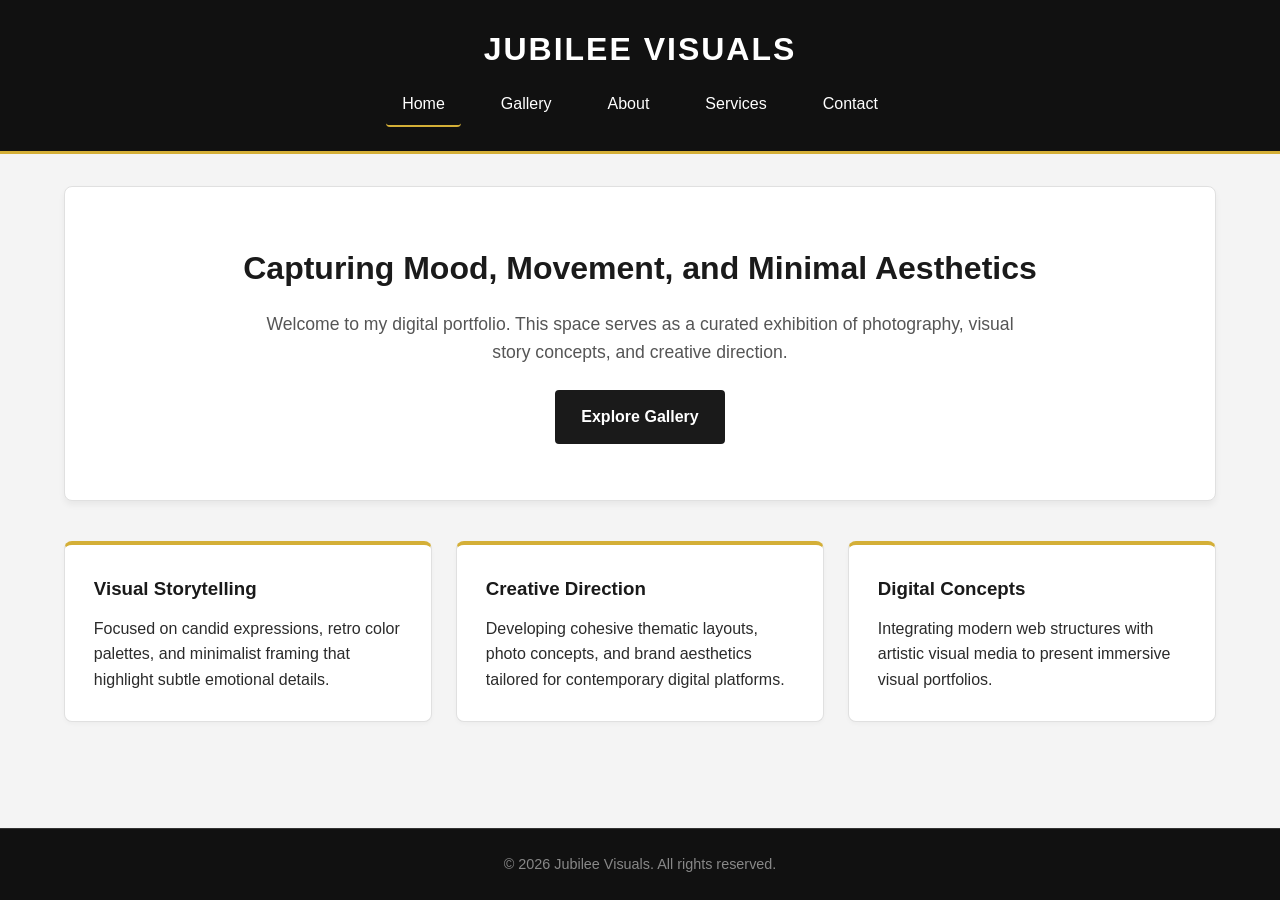
<file: index.html>
<!DOCTYPE html>
<html lang="en">
<head>
  <meta charset="UTF-8">
  <meta name="viewport" content="width=device-width, initial-scale=1.0">
  <title>Jubilee Visuals | Creative Direction & Portfolio</title>
  <meta name="description" content="Explore Jubilee Visuals, a creative direction and minimal photography portfolio showcasing Y2K revival framing, editorial design, and visual concepts.">
  <link rel="stylesheet" href="css/styles.css">
</head>
<body>
<!--Main Header and navigaion-->
    <header>
        <h1>Jubilee Visuals</h1>
        <nav>
            <a href="index.html" class="active">Home</a>
            <a href="gallery.html">Gallery</a>
            <a href="about.html">About</a>
            <a href="services.html">Services</a>
            <a href="contact.html">Contact</a>
        </nav>
    </header>
<!--hero section-->
    <main>
        <section class="hero">
            <h2>Capturing Mood, Movement, and Minimal Aesthetics</h2>
            <p>Welcome to my digital portfolio. This space serves as a curated exhibition of photography, visual story concepts, and creative direction.</p>
            <a href="gallery.html" class="btn-primary">Explore Gallery</a>
        </section>

        <section class="features-grid">
            <div class="feature-card">
                <h3>Visual Storytelling</h3>
                <p>Focused on candid expressions, retro color palettes, and minimalist framing that highlight subtle emotional details.</p>
            </div>
            <div class="feature-card">
                <h3>Creative Direction</h3>
                <p>Developing cohesive thematic layouts, photo concepts, and brand aesthetics tailored for contemporary digital platforms.</p>
            </div>
            <div class="feature-card">
                <h3>Digital Concepts</h3>
                <p>Integrating modern web structures with artistic visual media to present immersive visual portfolios.</p>
            </div>
        </section>
    </main>
<!--footer section-->
    <footer>
        <p>&copy; 2026 Jubilee Visuals. All rights reserved.</p>
    </footer>

</body>
</html>
</file>
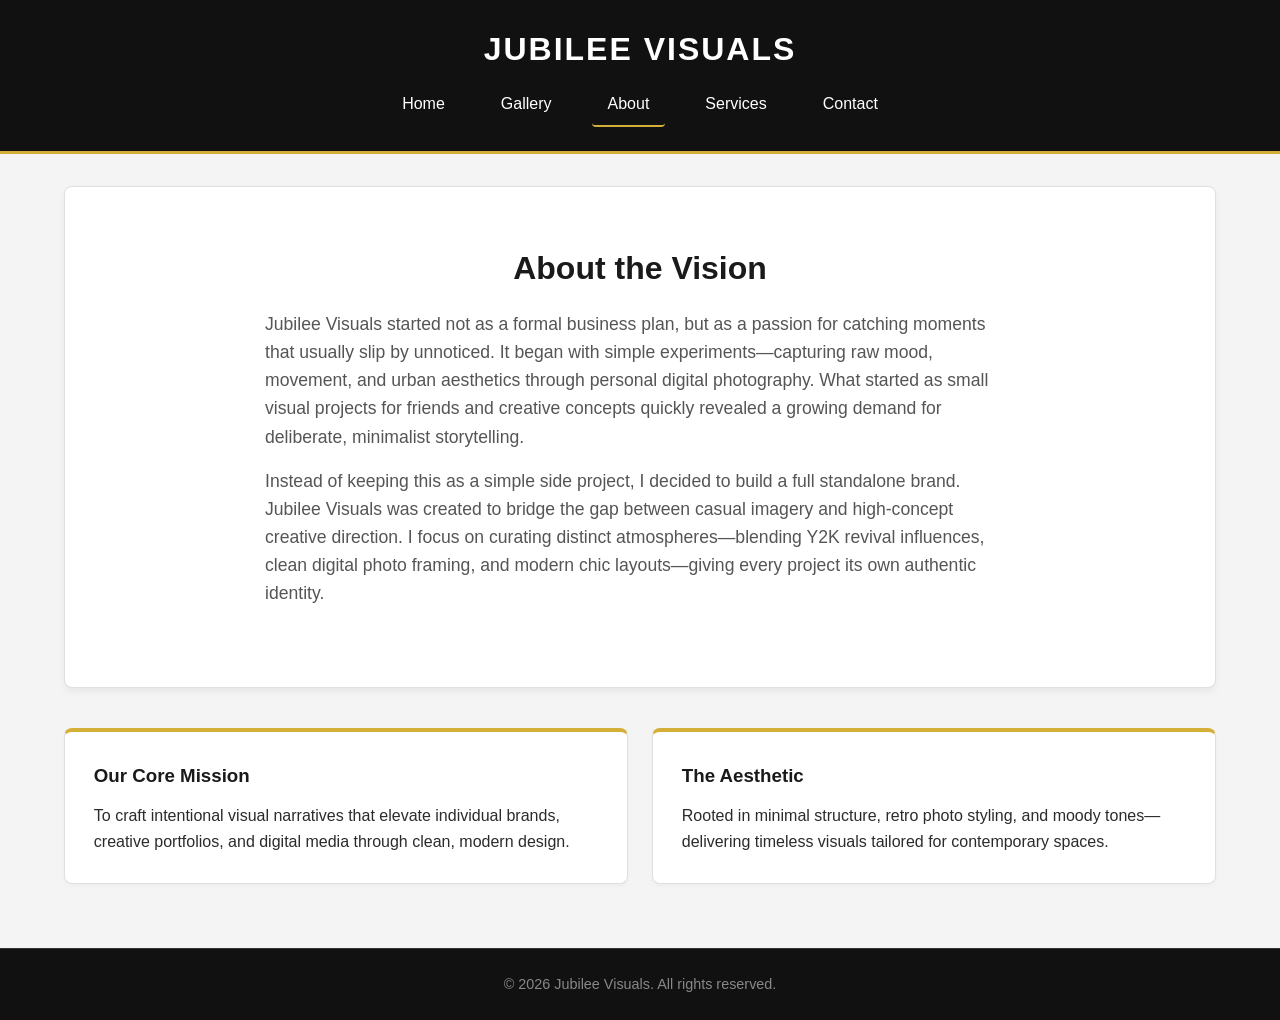
<file: about.html>
<!DOCTYPE html>
<html lang="en">
<head>
  <meta charset="UTF-8">
  <meta name="viewport" content="width=device-width, initial-scale=1.0">
  <title>About Us | Jubilee Visuals</title>
  <meta name="description" content="Learn more about the vision, story, and creative design principles driving Jubilee Visuals' photography and art direction.">
  <link rel="stylesheet" href="css/styles.css">
</head>
<body>

    <header>
        <h1>Jubilee Visuals</h1>
        <nav>
            <a href="index.html">Home</a>
            <a href="gallery.html">Gallery</a>
            <a href="about.html" class="active">About</a>
            <a href="services.html">Services</a>
            <a href="contact.html">Contact</a>
        </nav>
    </header>

    <main>
        <section class="hero">
            <h2>About the Vision</h2>
            <p style="text-align: left; margin-bottom: 1rem;">
                Jubilee Visuals started not as a formal business plan, but as a passion for catching moments that usually slip by unnoticed. It began with simple experiments—capturing raw mood, movement, and urban aesthetics through personal digital photography. What started as small visual projects for friends and creative concepts quickly revealed a growing demand for deliberate, minimalist storytelling.
            </p>
            <p style="text-align: left;">
                Instead of keeping this as a simple side project, I decided to build a full standalone brand. Jubilee Visuals was created to bridge the gap between casual imagery and high-concept creative direction. I focus on curating distinct atmospheres—blending Y2K revival influences, clean digital photo framing, and modern chic layouts—giving every project its own authentic identity.
            </p>
        </section>

        <section class="features-grid">
            <div class="feature-card">
                <h3>Our Core Mission</h3>
                <p>To craft intentional visual narratives that elevate individual brands, creative portfolios, and digital media through clean, modern design.</p>
            </div>
            <div class="feature-card">
                <h3>The Aesthetic</h3>
                <p>Rooted in minimal structure, retro photo styling, and moody tones—delivering timeless visuals tailored for contemporary spaces.</p>
            </div>
        </section>
    </main>

    <footer>
        <p>&copy; 2026 Jubilee Visuals. All rights reserved.</p>
    </footer>

</body>
</html>
</file>
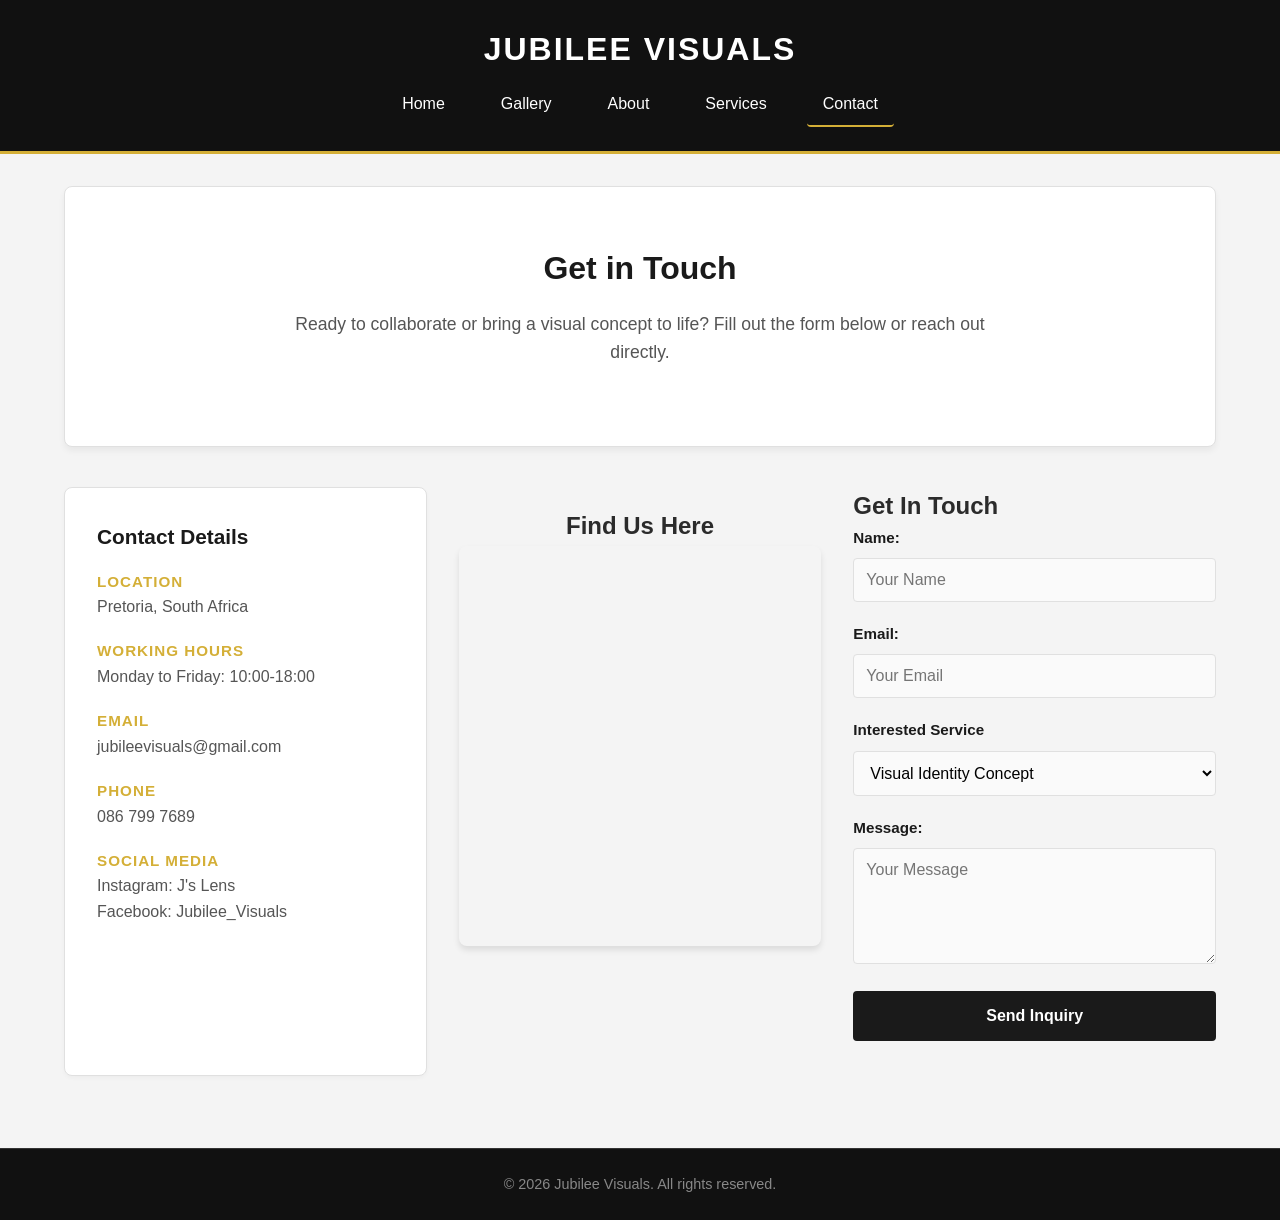
<file: contact.html>
<!DOCTYPE html>
<html lang="en">
<head>
  <meta charset="UTF-8">
  <meta name="viewport" content="width=device-width, initial-scale=1.0">
  <title>Contact Us | Jubilee Visuals</title>
  <meta name="description" content="Get in touch with Jubilee Visuals for project bookings, creative collaborations, or studio location details.">
  <link rel="stylesheet" href="css/styles.css">
</head>
<body>

    <header>
        <h1>Jubilee Visuals</h1>
        <nav>
            <a href="index.html">Home</a>
            <a href="gallery.html">Gallery</a>
            <a href="about.html">About</a>
            <a href="services.html">Services</a>
            <a href="contact.html" class="active">Contact</a>
        </nav>
    </header>

    <main>
        <section class="hero">
            <h2>Get in Touch</h2>
            <p>Ready to collaborate or bring a visual concept to life? Fill out the form below or reach out directly.</p>
        </section>

        <section class="contact-container">
            <div class="contact-info">
                <h3>Contact Details</h3>
                
                <div class="info-item">
                    <h4>Location</h4>
                    <p>Pretoria, South Africa</p>
                </div>

                <div class="info-item">
                    <h4>Working Hours</h4>
                    <p>Monday to Friday: 10:00-18:00</p>
                </div>

                <div class="info-item">
                    <h4>Email</h4>
                    <p>jubileevisuals@gmail.com</p>
                </div>

                <div class="info-item">
                    <h4>Phone</h4>
                    <p>086 799 7689</p>
                </div>

                <div class="info-item">
                    <h4>Social Media</h4>
                    <p>Instagram: J's Lens</p>
                    <p>Facebook: Jubilee_Visuals</p>
                </div>
            </div>

<section class="map-section">
  <h2>Find Us Here</h2>
  <div class="map-container">
    <iframe 
      src="https://www.google.com/maps/embed?pb=!1m18!1m12!1m3!1d3596.529241517441!2d28.125!3d-25.65!2m3!1f0!2f0!3f0!3m2!1i1024!2i768!4f13.1!3m3!1m2!1s0x0%3A0x0!2zMjXCsDM5JzAwLjAiUyAyOMKwMDcnMzAuMCJF!5e0!3m2!1sen!2sza!4v1620000000000!5m2!1sen!2sza" 
      width="100%" 
      height="400" 
      style="border:0;" 
      allowfullscreen="" 
      loading="lazy" 
      referrerpolicy="no-referrer-when-downgrade">
    </iframe>
  </div>
</section>

           <section class="contact-section">
  <h2>Get In Touch</h2>
  <form id="contact-form">
    <div class="form-group">
      <label for="name">Name:</label>
      <input type="text" id="name" name="name" placeholder="Your Name">
    </div>

    <div class="form-group">
      <label for="email">Email:</label>
      <input type="email" id="email" name="email" placeholder="Your Email">
    </div>

    <div class="form-group">
                        <label for="service">Interested Service</label>
                        <select id="service" name="service">
                            <option value="identity">Visual Identity Concept</option>
                            <option value="direction">Creative Direction & Shoot</option>
                            <option value="suite">Full Digital Suite</option>
                            <option value="other">General Inquiry</option>
                        </select>
                    </div>


    <div class="form-group">
      <label for="message">Message:</label>
      <textarea id="message" name="message" rows="5" placeholder="Your Message"></textarea>
    </div>

    <button type="submit" class="btn-submit">Send Inquiry</button>

  </form>

  <!-- Container for validation errors or success message -->
  <div id="form-feedback" class="form-feedback"></div>
</section>
        </section>
    </main>

    <footer>
        <p>&copy; 2026 Jubilee Visuals. All rights reserved.</p>
    </footer>
<script src="js/script.js"></script>
</body>
</body>
</html>
</file>
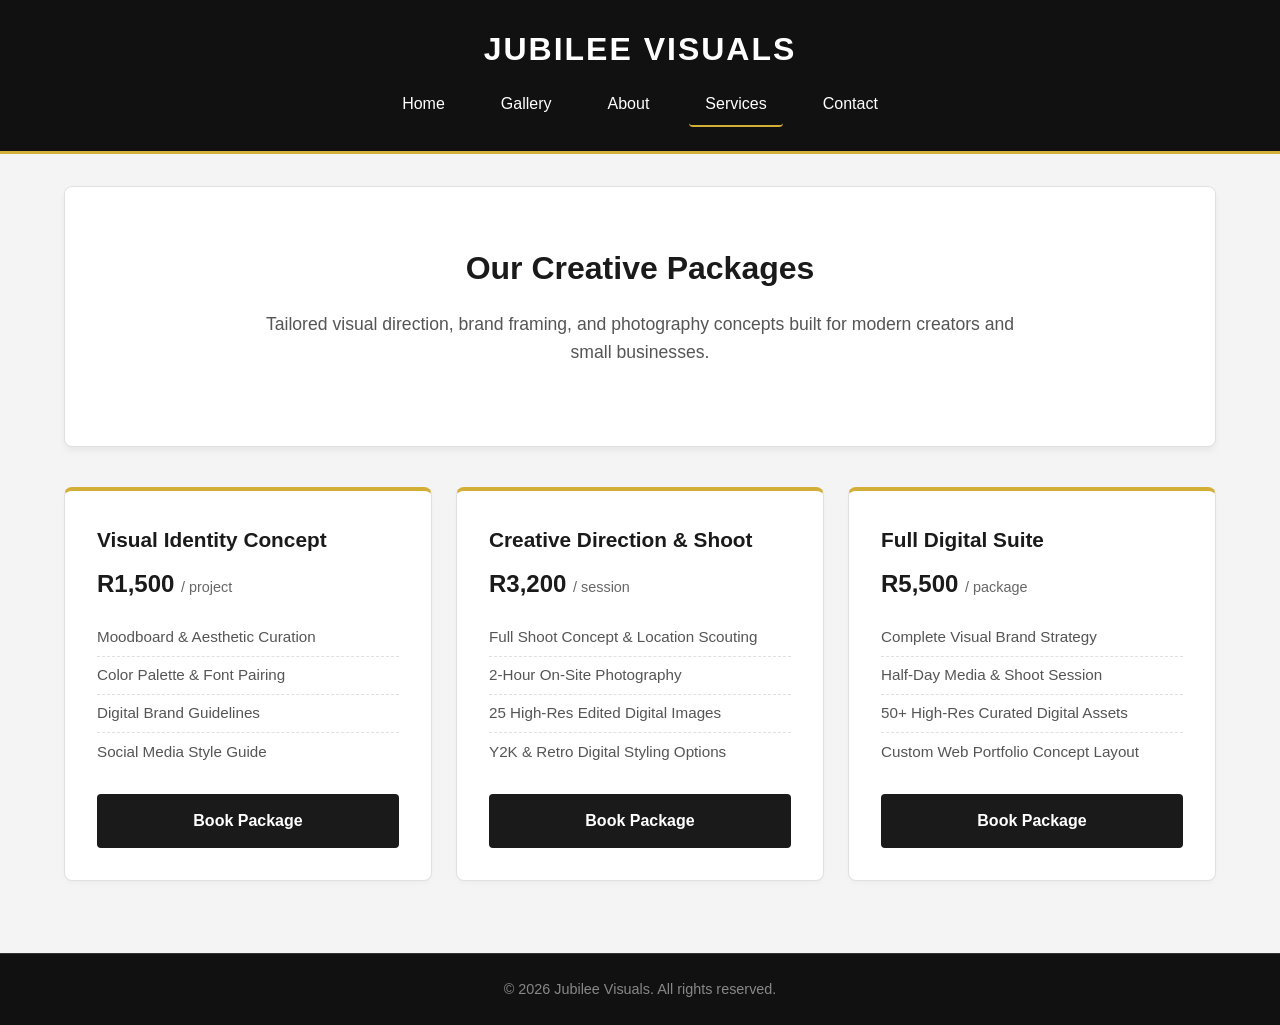
<file: services.html>
<!DOCTYPE html>
<html lang="en">
<head>
  <meta charset="UTF-8">
  <meta name="viewport" content="width=device-width, initial-scale=1.0">
  <title>Our Services | Jubilee Visuals</title>
  <meta name="description" content="Discover professional photography, visual styling, creative direction, and digital brand layout services offered by Jubilee Visuals.">
  <link rel="stylesheet" href="css/styles.css">
</head>
<body>

    <header>
        <h1>Jubilee Visuals</h1>
        <nav>
            <a href="index.html">Home</a>
            <a href="gallery.html">Gallery</a>
            <a href="about.html">About</a>
            <a href="services.html" class="active">Services</a>
            <a href="contact.html">Contact</a>
        </nav>
    </header>

    <main>
        <section class="hero">
            <h2>Our Creative Packages</h2>
            <p>Tailored visual direction, brand framing, and photography concepts built for modern creators and small businesses.</p>
        </section>

        <section class="services-grid">
            <div class="service-card">
                <div>
                    <h3>Visual Identity Concept</h3>
                    <div class="service-price">R1,500 <span>/ project</span></div>
                    <ul>
                        <li>Moodboard & Aesthetic Curation</li>
                        <li>Color Palette & Font Pairing</li>
                        <li>Digital Brand Guidelines</li>
                        <li>Social Media Style Guide</li>
                    </ul>
                </div>
                <a href="contact.html" class="btn-primary" style="text-align: center;">Book Package</a>
            </div>

            <div class="service-card">
                <div>
                    <h3>Creative Direction & Shoot</h3>
                    <div class="service-price">R3,200 <span>/ session</span></div>
                    <ul>
                        <li>Full Shoot Concept & Location Scouting</li>
                        <li>2-Hour On-Site Photography</li>
                        <li>25 High-Res Edited Digital Images</li>
                        <li>Y2K & Retro Digital Styling Options</li>
                    </ul>
                </div>
                <a href="contact.html" class="btn-primary" style="text-align: center;">Book Package</a>
            </div>

            <div class="service-card">
                <div>
                    <h3>Full Digital Suite</h3>
                    <div class="service-price">R5,500 <span>/ package</span></div>
                    <ul>
                        <li>Complete Visual Brand Strategy</li>
                        <li>Half-Day Media & Shoot Session</li>
                        <li>50+ High-Res Curated Digital Assets</li>
                        <li>Custom Web Portfolio Concept Layout</li>
                    </ul>
                </div>
                <a href="contact.html" class="btn-primary" style="text-align: center;">Book Package</a>
            </div>
        </section>
    </main>

    <footer>
        <p>&copy; 2026 Jubilee Visuals. All rights reserved.</p>
    </footer>

</body>
</html>
</file>
<file: css/styles.css>
/*CSS VARIABLES & COLOR PALETTE*/
:root {
    --primary-color: #1a1a1a;
    --accent-color: #d4af37;
    --bg-light: #f4f4f4;
    --card-bg: #ffffff;
    --text-color: #2b2b2b;
    --nav-bg: #111111;
    --nav-text: #ffffff;
    --border-color: #e0e0e0;
}

/*STICKY FOOTER LAYOUT (FLEXBOX)*/
* {
    margin: 0;
    padding: 0;
    box-sizing: border-box;
}

html, body {
    height: 100%;
}

body {
    font-family: 'Segoe UI', Tahoma, Geneva, Verdana, sans-serif;
    line-height: 1.6;
    background-color: var(--bg-light);
    color: var(--text-color);
    display: flex;
    flex-direction: column;
    min-height: 100vh;
}

/*HEADER & NAVIGATION STYLING*/
header {
    background-color: var(--nav-bg);
    color: var(--nav-text);
    padding: 1.5rem 2rem;
    text-align: center;
    border-bottom: 3px solid var(--accent-color);
}

header h1 {
    font-size: 2rem;
    letter-spacing: 2px;
    margin-bottom: 0.5rem;
    text-transform: uppercase;
}

nav {
    display: flex;
    justify-content: center;
    gap: 1.5rem;
    margin-top: 0.5rem;
}

nav a {
    color: var(--nav-text);
    text-decoration: none;
    font-weight: 500;
    padding: 0.5rem 1rem;
    border-radius: 4px;
    transition: background-color 0.3s ease, color 0.3s ease;
}

nav a:hover {
    background-color: var(--accent-color);
    color: #111111;
}

nav a.active {
    border-bottom: 2px solid var(--accent-color);
}

/*MAIN CONTENT & FEATURE SECTIONS*/
main {
    flex: 1; /* Pushed the footer down*/
    max-width: 1200px;
    width: 100%;
    margin: 2rem auto;
    padding: 0 1.5rem;
}

.hero {
    background-color: var(--card-bg);
    border: 1px solid var(--border-color);
    padding: 3.5rem 2rem;
    border-radius: 8px;
    text-align: center;
    box-shadow: 0 4px 6px rgba(0, 0, 0, 0.05);
    margin-bottom: 2.5rem;
}

.hero h2 {
    font-size: 2rem;
    color: var(--primary-color);
    margin-bottom: 1rem;
}

.hero p {
    font-size: 1.1rem;
    color: #555555;
    max-width: 750px;
    margin: 0 auto 1.5rem auto;
}

/* Call to Action Button */
.btn-primary {
    display: inline-block;
    background-color: var(--primary-color);
    color: #ffffff;
    padding: 0.75rem 1.5rem;
    text-decoration: none;
    border-radius: 4px;
    font-weight: 600;
    border: 2px solid var(--primary-color);
    transition: all 0.3s ease;
}

.btn-primary:hover {
    background-color: var(--accent-color);
    color: #111111;
    border-color: var(--accent-color);
}

/* Highlights Section */
.features-grid {
    display: grid;
    grid-template-columns: repeat(auto-fit, minmax(280px, 1fr));
    gap: 1.5rem;
    margin-bottom: 2rem;
}

.feature-card {
    background-color: var(--card-bg);
    border: 1px solid var(--border-color);
    padding: 1.8rem;
    border-radius: 8px;
    box-shadow: 0 2px 4px rgba(0, 0, 0, 0.03);
    border-top: 4px solid var(--accent-color);
}

.feature-card h3 {
    margin-bottom: 0.75rem;
    color: var(--primary-color);
}

/*FOOTER STYLING*/
footer {
    background-color: var(--nav-bg);
    color: #888888;
    text-align: center;
    padding: 1.5rem 0;
    margin-top: auto; /* Guaranteed footer at the bottom */
    border-top: 1px solid #333333;
    font-size: 0.9rem;
}

@media (max-width: 600px) {
    nav {
        flex-direction: column;
        align-items: center;
        gap: 0.5rem;
    }
}
/*GALLERY GRID STYLING*/
.gallery-grid {
    display: grid;
    grid-template-columns: repeat(auto-fit, minmax(280px, 1fr));
    gap: 1.5rem;
    margin-bottom: 2.5rem;
}

.gallery-card {
    background-color: var(--card-bg);
    border: 1px solid var(--border-color);
    border-radius: 8px;
    overflow: hidden;
    box-shadow: 0 2px 4px rgba(0, 0, 0, 0.03);
    transition: transform 0.3s ease, box-shadow 0.3s ease;
}

.gallery-card:hover {
    transform: translateY(-4px);
    box-shadow: 0 6px 12px rgba(0, 0, 0, 0.08);
}

.gallery-img {
    width: 100%;
    height: 220px;
    object-fit: cover; /* Ensured photos fill the card without stretching or distorting */
    display: block;
    border-bottom: 2px solid var(--accent-color);
}

.gallery-info {
    padding: 1.25rem;
}

.gallery-info h3 {
    color: var(--primary-color);
    margin-bottom: 0.5rem;
    font-size: 1.15rem;
}

.gallery-info p {
    font-size: 0.95rem;
    color: #666666;
}
/*SERVICES & PRICING CARD STYLING */
.services-grid {
    display: grid;
    grid-template-columns: repeat(auto-fit, minmax(280px, 1fr));
    gap: 1.5rem;
    margin-bottom: 2.5rem;
}

.service-card {
    background-color: var(--card-bg);
    border: 1px solid var(--border-color);
    border-radius: 8px;
    padding: 2rem;
    box-shadow: 0 2px 4px rgba(0, 0, 0, 0.03);
    display: flex;
    flex-direction: column;
    justify-content: space-between;
    border-top: 4px solid var(--accent-color);
    transition: transform 0.3s ease;
}

.service-card:hover {
    transform: translateY(-4px);
}

.service-card h3 {
    color: var(--primary-color);
    font-size: 1.3rem;
    margin-bottom: 0.5rem;
}

.service-price {
    font-size: 1.5rem;
    font-weight: 700;
    color: var(--primary-color);
    margin-bottom: 1rem;
}

.service-price span {
    font-size: 0.9rem;
    font-weight: 400;
    color: #666666;
}

.service-card ul {
    list-style: none;
    margin-bottom: 1.5rem;
}

.service-card ul li {
    padding: 0.4rem 0;
    border-bottom: 1px dashed var(--border-color);
    font-size: 0.95rem;
    color: #555555;
}

.service-card ul li:last-child {
    border-bottom: none;
}
/*==CONTACT FORM STYLING */
.contact-container {
    display: grid;
    grid-template-columns: repeat(auto-fit, minmax(300px, 1fr));
    gap: 2rem;
    margin-bottom: 2.5rem;
}

.contact-info, .contact-form-card {
    background-color: var(--card-bg);
    border: 1px solid var(--border-color);
    border-radius: 8px;
    padding: 2rem;
    box-shadow: 0 2px 4px rgba(0, 0, 0, 0.03);
}

.contact-info h3, .contact-form-card h3 {
    color: var(--primary-color);
    margin-bottom: 1rem;
    font-size: 1.3rem;
}

.info-item {
    margin-bottom: 1.25rem;
}

.info-item h4 {
    color: var(--accent-color);
    font-size: 0.95rem;
    text-transform: uppercase;
    letter-spacing: 1px;
}

.info-item p {
    color: #555555;
    font-size: 1rem;
}

.form-group {
    margin-bottom: 1.25rem;
}

.form-group label {
    display: block;
    margin-bottom: 0.5rem;
    font-weight: 600;
    color: var(--primary-color);
    font-size: 0.95rem;
}

.form-group input,
.form-group select,
.form-group textarea {
    width: 100%;
    padding: 0.75rem;
    border: 1px solid var(--border-color);
    border-radius: 4px;
    font-family: inherit;
    font-size: 1rem;
    background-color: #fafafa;
    transition: border-color 0.3s ease, background-color 0.3s ease;
}

.form-group input:focus,
.form-group select:focus,
.form-group textarea:focus {
    outline: none;
    border-color: var(--accent-color);
    background-color: #ffffff;
}

.btn-submit {
    width: 100%;
    background-color: var(--primary-color);
    color: #ffffff;
    border: 2px solid var(--primary-color);
    padding: 0.85rem;
    font-size: 1rem;
    font-weight: 600;
    border-radius: 4px;
    cursor: pointer;
    transition: all 0.3s ease;
}

.btn-submit:hover {
    background-color: var(--accent-color);
    color: #111111;
    border-color: var(--accent-color);
}

/* Lightbox Modal Styles */
.lightbox-modal {
  display: none;
  position: fixed;
  z-index: 1000;
  padding-top: 60px;
  left: 0;
  top: 0;
  width: 100%;
  height: 100%;
  background-color: rgba(0, 0, 0, 0.9);
}

.lightbox-content {
  margin: auto;
  display: block;
  max-width: 80%;
  max-height: 80vh;
  border-radius: 5px;
}

#lightbox-caption {
  margin: auto;
  text-align: center;
  color: #ccc;
  padding: 10px 0;
  font-size: 18px;
}

.close-lightbox {
  position: absolute;
  top: 30px;
  right: 40px;
  color: #f1f1f1;
  font-size: 40px;
  font-weight: bold;
  cursor: pointer;
}

.gallery-img {
  cursor: pointer;
  transition: 0.3s;
}

.gallery-img:hover {
  opacity: 0.7;
}

/* Responsive Map Styling */
.map-section {
  padding: 20px 0;
  text-align: center;
}

.map-container {
  position: relative;
  width: 100%;
  max-width: 800px;
  margin: 0 auto;
  overflow: hidden;
  border-radius: 8px;
  box-shadow: 0 4px 6px rgba(0, 0, 0, 0.1);
}

.map-container iframe {
  width: 100%;
  height: 400px;
  display: block;
}

/* Form Validation & Feedback Styles */
.form-feedback {
  margin-top: 15px;
  padding: 10px 15px;
  border-radius: 5px;
  font-weight: bold;
  text-align: center;
}

.form-feedback.error {
  background-color: #ffe6e6;
  color: #d9534f;
  border: 1px solid #d9534f;
}

.form-feedback.success {
  background-color: #e6ffe6;
  color: #5cb85c;
  border: 1px solid #5cb85c;
}

.form-feedback.info {
  background-color: #e6f7ff;
  color: #0288d1;
  border: 1px solid #0288d1;
}
</file>
